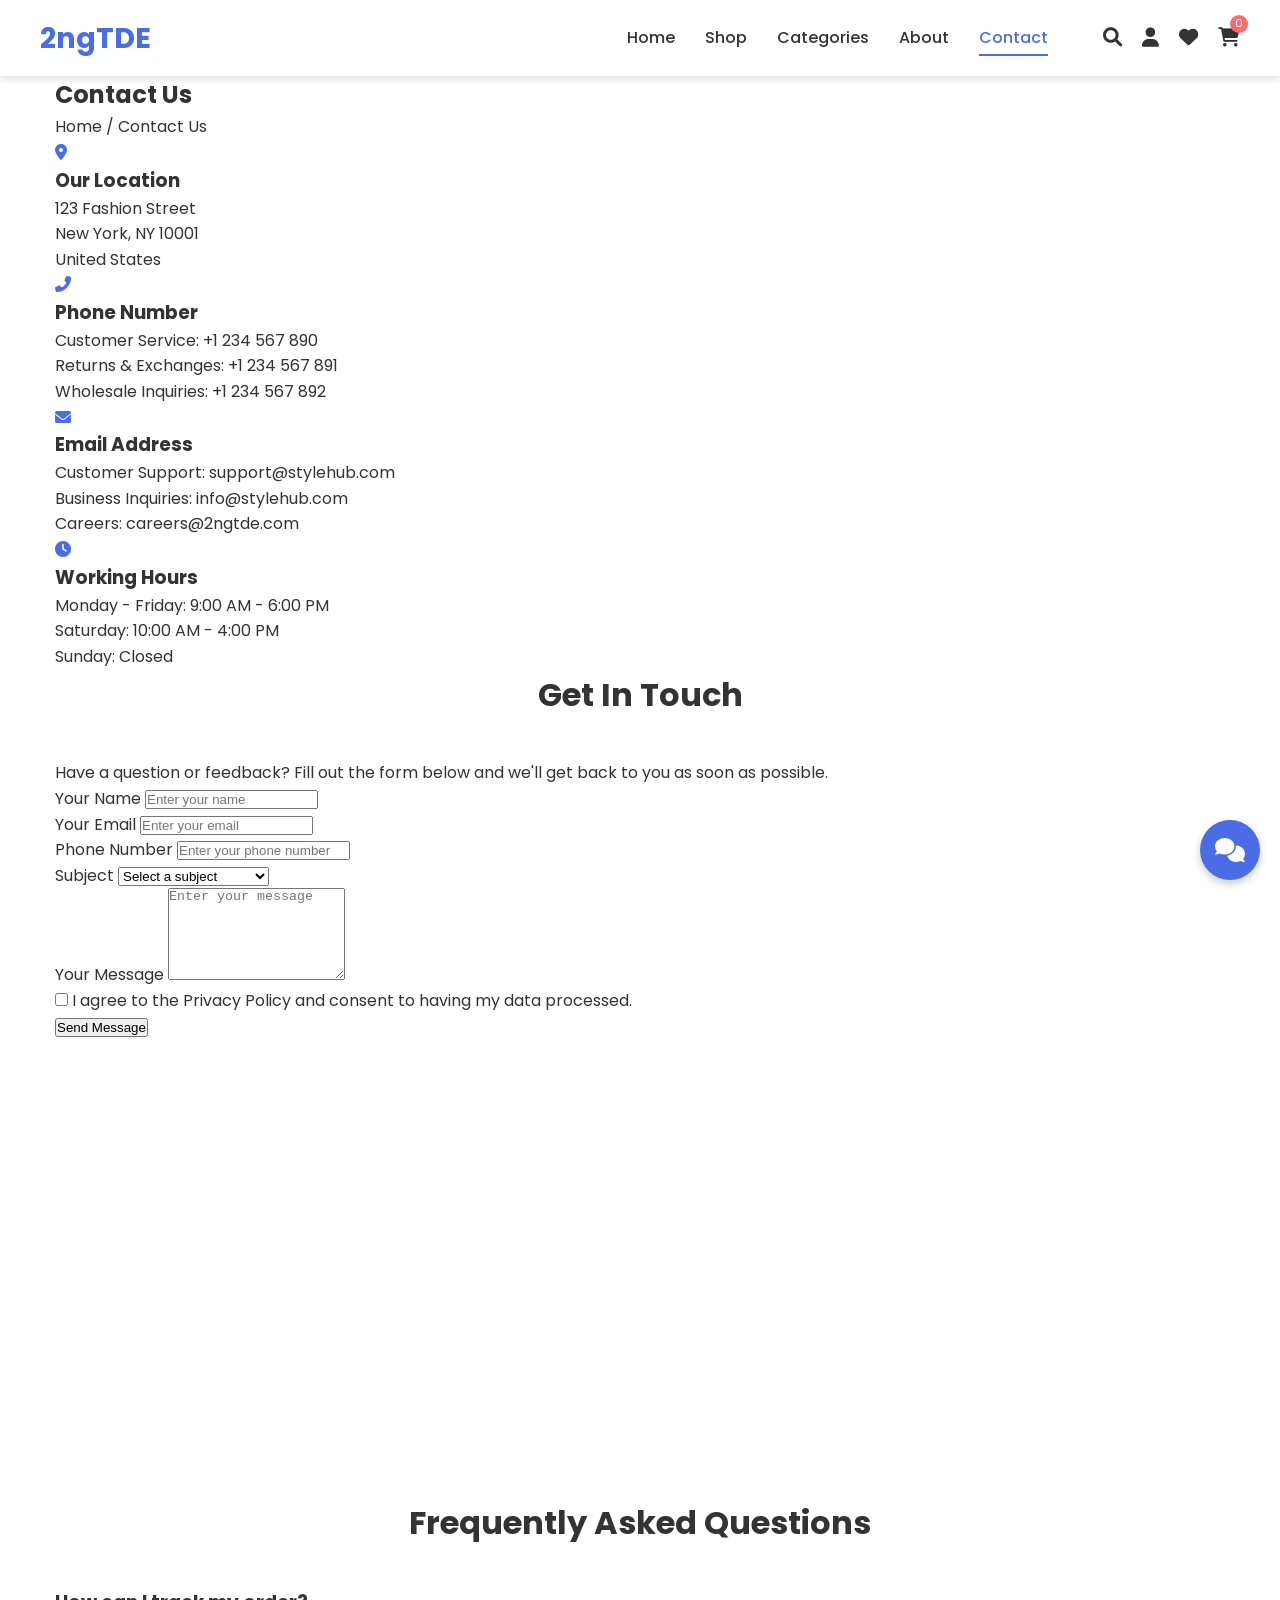
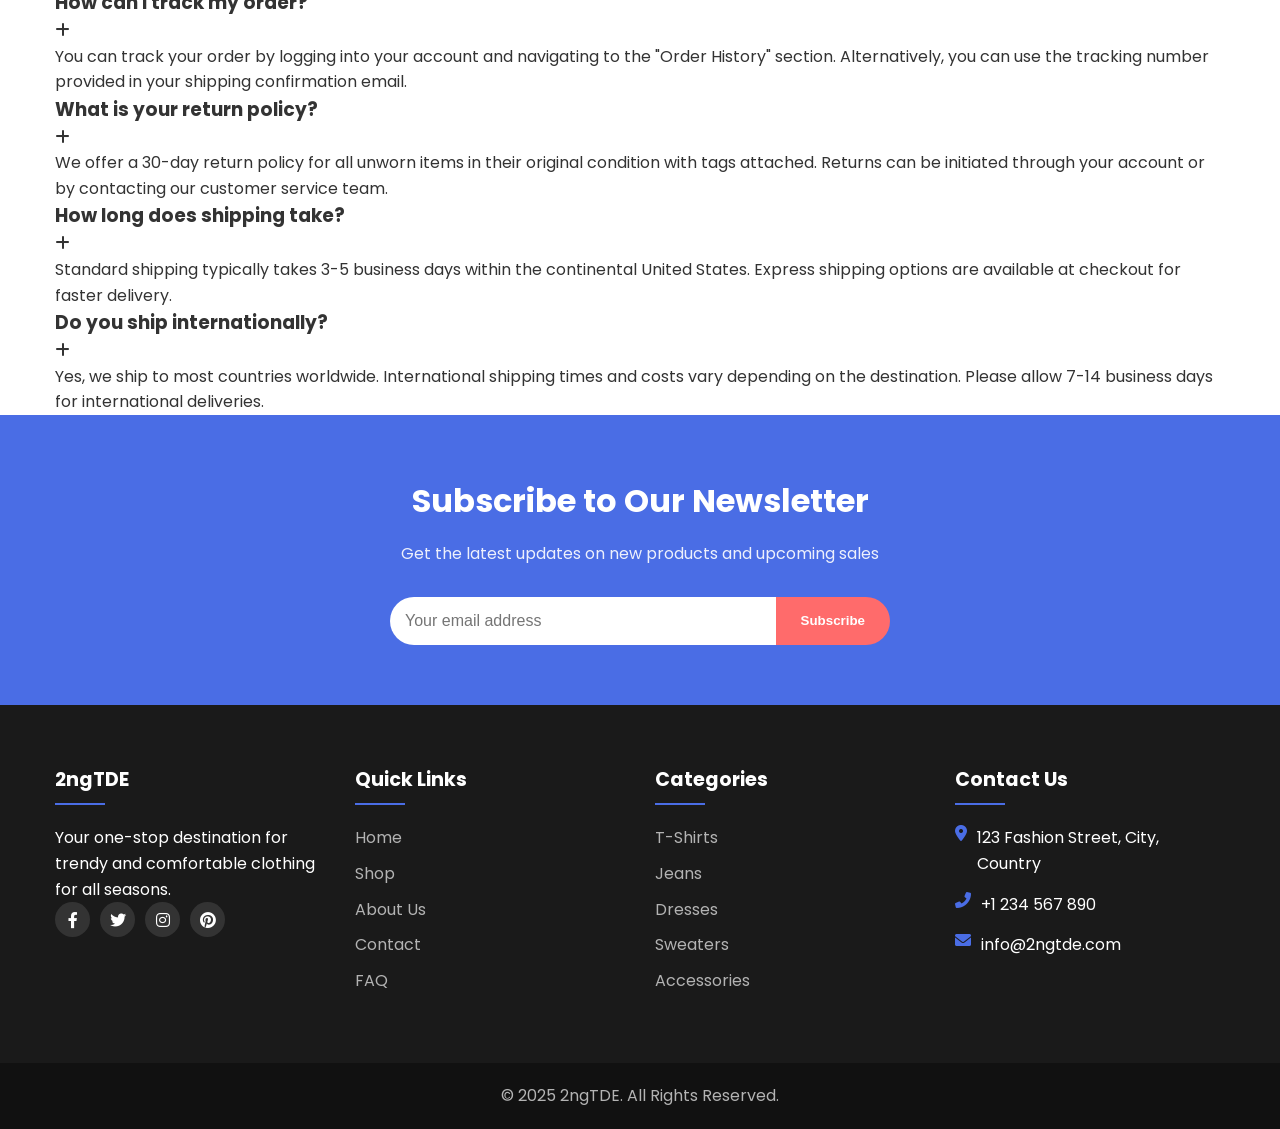
<file: contact.html>
<!DOCTYPE html>
<html lang="en">
<head>
    <meta charset="UTF-8">
    <meta name="viewport" content="width=device-width, initial-scale=1.0">
    <title>Contact Us - 2ngTDE</title>
    <link rel="stylesheet" href="css/styles.css">
    <link rel="stylesheet" href="https://cdnjs.cloudflare.com/ajax/libs/font-awesome/6.0.0-beta3/css/all.min.css">
    <link href="https://fonts.googleapis.com/css2?family=Poppins:wght@300;400;500;600;700&display=swap" rel="stylesheet">
</head>
<body>
    <!-- Header -->
    <header>
        <div class="container header-container">
            <a href="index.html" class="logo">2ngTDE</a>
            
            <nav class="nav-menu">
                <ul class="nav-list" id="navList">
                    <li class="nav-item"><a href="index.html" class="nav-link">Home</a></li>
                    <li class="nav-item"><a href="shop.html" class="nav-link">Shop</a></li>
                    <li class="nav-item"><a href="categories.html" class="nav-link">Categories</a></li>
                    <li class="nav-item"><a href="about.html" class="nav-link">About</a></li>
                    <li class="nav-item"><a href="contact.html" class="nav-link active">Contact</a></li>
                </ul>
                
                <div class="header-icons">
                    <div class="header-icon">
                        <i class="fas fa-search" id="searchIcon"></i>
                    </div>
                    <div class="header-icon">
                        <i class="fas fa-user" id="userIcon"></i>
                    </div>
                    <div class="header-icon">
                        <i class="fas fa-heart" id="wishlistIcon"></i>
                    </div>
                    <div class="header-icon">
                        <i class="fas fa-shopping-cart" id="cartIcon"></i>
                        <span class="cart-count">0</span>
                    </div>
                </div>
                
                <button class="mobile-menu-btn" id="mobileMenuBtn">
                    <i class="fas fa-bars"></i>
                </button>
            </nav>
        </div>
    </header>

    <!-- Contact Banner -->
    <section class="page-banner">
        <div class="container">
            <h1 class="page-title">Contact Us</h1>
            <div class="breadcrumb">
                <a href="index.html">Home</a> / <span>Contact Us</span>
            </div>
        </div>
    </section>

    <!-- Contact Information -->
    <section class="contact-info">
        <div class="container">
            <div class="contact-grid">
                <div class="contact-card">
                    <div class="contact-icon">
                        <i class="fas fa-map-marker-alt"></i>
                    </div>
                    <h3>Our Location</h3>
                    <p>123 Fashion Street</p>
                    <p>New York, NY 10001</p>
                    <p>United States</p>
                </div>
                <div class="contact-card">
                    <div class="contact-icon">
                        <i class="fas fa-phone-alt"></i>
                    </div>
                    <h3>Phone Number</h3>
                    <p>Customer Service: +1 234 567 890</p>
                    <p>Returns & Exchanges: +1 234 567 891</p>
                    <p>Wholesale Inquiries: +1 234 567 892</p>
                </div>
                <div class="contact-card">
                    <div class="contact-icon">
                        <i class="fas fa-envelope"></i>
                    </div>
                    <h3>Email Address</h3>
                    <p>Customer Support: support@stylehub.com</p>
                    <p>Business Inquiries: info@stylehub.com</p>
                    <p>Careers: careers@2ngtde.com</p>
                </div>
                <div class="contact-card">
                    <div class="contact-icon">
                        <i class="fas fa-clock"></i>
                    </div>
                    <h3>Working Hours</h3>
                    <p>Monday - Friday: 9:00 AM - 6:00 PM</p>
                    <p>Saturday: 10:00 AM - 4:00 PM</p>
                    <p>Sunday: Closed</p>
                </div>
            </div>
        </div>
    </section>

    <!-- Contact Form -->
    <section class="contact-form-section">
        <div class="container">
            <div class="form-container">
                <div class="form-header">
                    <h2 class="section-title">Get In Touch</h2>
                    <p>Have a question or feedback? Fill out the form below and we'll get back to you as soon as possible.</p>
                </div>
                <form class="contact-form">
                    <div class="form-row">
                        <div class="form-group">
                            <label for="name">Your Name</label>
                            <input type="text" id="name" name="name" placeholder="Enter your name" required>
                        </div>
                        <div class="form-group">
                            <label for="email">Your Email</label>
                            <input type="email" id="email" name="email" placeholder="Enter your email" required>
                        </div>
                    </div>
                    <div class="form-row">
                        <div class="form-group">
                            <label for="phone">Phone Number</label>
                            <input type="tel" id="phone" name="phone" placeholder="Enter your phone number">
                        </div>
                        <div class="form-group">
                            <label for="subject">Subject</label>
                            <select id="subject" name="subject" required>
                                <option value="" disabled selected>Select a subject</option>
                                <option value="customer-service">Customer Service</option>
                                <option value="order-status">Order Status</option>
                                <option value="returns">Returns & Exchanges</option>
                                <option value="product-inquiry">Product Inquiry</option>
                                <option value="feedback">Feedback</option>
                                <option value="other">Other</option>
                            </select>
                        </div>
                    </div>
                    <div class="form-group">
                        <label for="message">Your Message</label>
                        <textarea id="message" name="message" rows="6" placeholder="Enter your message" required></textarea>
                    </div>
                    <div class="form-group form-checkbox">
                        <input type="checkbox" id="privacy" name="privacy" required>
                        <label for="privacy">I agree to the <a href="#">Privacy Policy</a> and consent to having my data processed.</label>
                    </div>
                    <button type="submit" class="submit-btn">Send Message</button>
                </form>
            </div>
        </div>
    </section>

    <!-- Map Section -->
    <section class="map-section">
        <div class="container">
            <div class="map-container">
                <iframe src="https://www.google.com/maps/embed?pb=!1m18!1m12!1m3!1d3022.9663095343008!2d-74.00425882426698!3d40.74076987138443!2m3!1f0!2f0!3f0!3m2!1i1024!2i768!4f13.1!3m3!1m2!1s0x89c259a9b3117469%3A0xd134e199a405a163!2sEmpire%20State%20Building!5e0!3m2!1sen!2sus!4v1685629813194!5m2!1sen!2sus" width="100%" height="450" style="border:0;" allowfullscreen="" loading="lazy" referrerpolicy="no-referrer-when-downgrade"></iframe>
            </div>
        </div>
    </section>

    <!-- FAQ Section -->
    <section class="faq-section">
        <div class="container">
            <h2 class="section-title">Frequently Asked Questions</h2>
            <div class="faq-container">
                <div class="faq-item">
                    <div class="faq-question">
                        <h3>How can I track my order?</h3>
                        <span class="faq-icon"><i class="fas fa-plus"></i></span>
                    </div>
                    <div class="faq-answer">
                        <p>You can track your order by logging into your account and navigating to the "Order History" section. Alternatively, you can use the tracking number provided in your shipping confirmation email.</p>
                    </div>
                </div>
                <div class="faq-item">
                    <div class="faq-question">
                        <h3>What is your return policy?</h3>
                        <span class="faq-icon"><i class="fas fa-plus"></i></span>
                    </div>
                    <div class="faq-answer">
                        <p>We offer a 30-day return policy for all unworn items in their original condition with tags attached. Returns can be initiated through your account or by contacting our customer service team.</p>
                    </div>
                </div>
                <div class="faq-item">
                    <div class="faq-question">
                        <h3>How long does shipping take?</h3>
                        <span class="faq-icon"><i class="fas fa-plus"></i></span>
                    </div>
                    <div class="faq-answer">
                        <p>Standard shipping typically takes 3-5 business days within the continental United States. Express shipping options are available at checkout for faster delivery.</p>
                    </div>
                </div>
                <div class="faq-item">
                    <div class="faq-question">
                        <h3>Do you ship internationally?</h3>
                        <span class="faq-icon"><i class="fas fa-plus"></i></span>
                    </div>
                    <div class="faq-answer">
                        <p>Yes, we ship to most countries worldwide. International shipping times and costs vary depending on the destination. Please allow 7-14 business days for international deliveries.</p>
                    </div>
                </div>
            </div>
        </div>
    </section>

    <!-- Newsletter -->
    <section class="newsletter">
        <div class="container">
            <h2 class="newsletter-title">Subscribe to Our Newsletter</h2>
            <p class="newsletter-text">Get the latest updates on new products and upcoming sales</p>
            <form class="newsletter-form">
                <input type="email" class="newsletter-input" placeholder="Your email address">
                <button type="submit" class="newsletter-btn">Subscribe</button>
            </form>
        </div>
    </section>

    <!-- Footer -->
    <footer>
        <div class="container footer-container">
            <div class="footer-col">
                <h3 class="footer-title">2ngTDE</h3>
                <p>Your one-stop destination for trendy and comfortable clothing for all seasons.</p>
                <div class="social-links">
                    <a href="#" class="social-link"><i class="fab fa-facebook-f"></i></a>
                    <a href="#" class="social-link"><i class="fab fa-twitter"></i></a>
                    <a href="#" class="social-link"><i class="fab fa-instagram"></i></a>
                    <a href="#" class="social-link"><i class="fab fa-pinterest"></i></a>
                </div>
            </div>
            <div class="footer-col">
                <h3 class="footer-title">Quick Links</h3>
                <ul class="footer-links">
                    <li><a href="index.html">Home</a></li>
                    <li><a href="shop.html">Shop</a></li>
                    <li><a href="about.html">About Us</a></li>
                    <li><a href="contact.html">Contact</a></li>
                    <li><a href="faq.html">FAQ</a></li>
                </ul>
            </div>
            <div class="footer-col">
                <h3 class="footer-title">Categories</h3>
                <ul class="footer-links">
                    <li><a href="shop.html?category=tshirts">T-Shirts</a></li>
                    <li><a href="shop.html?category=jeans">Jeans</a></li>
                    <li><a href="shop.html?category=dresses">Dresses</a></li>
                    <li><a href="shop.html?category=sweaters">Sweaters</a></li>
                    <li><a href="shop.html?category=accessories">Accessories</a></li>
                </ul>
            </div>
            <div class="footer-col">
                <h3 class="footer-title">Contact Us</h3>
                <ul class="footer-contact">
                    <li>
                        <i class="fas fa-map-marker-alt contact-icon"></i>
                        <span>123 Fashion Street, City, Country</span>
                    </li>
                    <li>
                        <i class="fas fa-phone-alt contact-icon"></i>
                        <span>+1 234 567 890</span>
                    </li>
                    <li>
                        <i class="fas fa-envelope contact-icon"></i>
                        <span>info@2ngtde.com</span>
                    </li>
                </ul>
            </div>
        </div>
        <div class="footer-bottom">
            <div class="container">
                <p>&copy; 2025 2ngTDE. All Rights Reserved.</p>
            </div>
        </div>
    </footer>
    
    <!-- Lana  iJavaScript -->
    <script src="js/main.js"></script>
    <script src="js/api.js"></script>
    <script src="js/chatbot.js"></script>
</body>
</html>
</file>
<file: css/styles.css>
/* Main Styles for Clothing Shop */
:root {
  --primary-color: #4a6de5;
  --secondary-color: #f8f9fa;
  --accent-color: #ff6b6b;
  --text-color: #333333;
  --light-gray: #e9ecef;
  --dark-gray: #6c757d;
  --success-color: #28a745;
  --warning-color: #ffc107;
  --danger-color: #dc3545;
  --box-shadow: 0 4px 6px rgba(0, 0, 0, 0.1);
  --transition: all 0.3s ease;
}

* {
  margin: 0;
  padding: 0;
  box-sizing: border-box;
}

body {
  font-family: 'Poppins', sans-serif;
  color: var(--text-color);
  line-height: 1.6;
  background-color: #ffffff;
}

a {
  text-decoration: none;
  color: inherit;
}

ul {
  list-style: none;
}

.container {
  width: 100%;
  max-width: 1200px;
  margin: 0 auto;
  padding: 0 15px;
}

/* Header Styles */
header {
  background-color: #fff;
  box-shadow: var(--box-shadow);
  position: sticky;
  top: 0;
  z-index: 1000;
}

.header-container {
  display: flex;
  justify-content: space-between;
  align-items: center;
  padding: 15px 0;
}

.logo {
  font-size: 1.8rem;
  font-weight: 700;
  color: var(--primary-color);
}

.nav-menu {
  display: flex;
  align-items: center;
}

.nav-list {
  display: flex;
  margin-right: 20px;
}

.nav-item {
  margin: 0 15px;
  position: relative;
}

.nav-link {
  font-weight: 500;
  transition: var(--transition);
}

.nav-link:hover {
  color: var(--primary-color);
}

.active {
  color: var(--primary-color);
}

.active::after {
  content: '';
  position: absolute;
  bottom: -5px;
  left: 0;
  width: 100%;
  height: 2px;
  background-color: var(--primary-color);
}

.header-icons {
  display: flex;
  align-items: center;
}

.header-icon {
  margin-left: 20px;
  font-size: 1.2rem;
  cursor: pointer;
  transition: var(--transition);
  position: relative;
}

.header-icon:hover {
  color: var(--primary-color);
}

.cart-count {
  position: absolute;
  top: -8px;
  right: -8px;
  background-color: var(--accent-color);
  color: white;
  font-size: 0.7rem;
  width: 18px;
  height: 18px;
  border-radius: 50%;
  display: flex;
  justify-content: center;
  align-items: center;
}

.mobile-menu-btn {
  display: none;
  background: none;
  border: none;
  font-size: 1.5rem;
  cursor: pointer;
  color: var(--text-color);
}

/* Hero Section */
.hero {
  background-color: var(--secondary-color);
  padding: 80px 0;
  text-align: center;
}

.hero-content {
  max-width: 800px;
  margin: 0 auto;
}

.hero-title {
  font-size: 2.5rem;
  margin-bottom: 20px;
  color: var(--text-color);
}

.hero-subtitle {
  font-size: 1.2rem;
  margin-bottom: 30px;
  color: var(--dark-gray);
}

.btn {
  display: inline-block;
  padding: 12px 30px;
  background-color: var(--primary-color);
  color: white;
  border-radius: 30px;
  font-weight: 600;
  transition: var(--transition);
  border: none;
  cursor: pointer;
}

.btn:hover {
  background-color: #3a5bd0;
  transform: translateY(-3px);
  box-shadow: 0 10px 20px rgba(0, 0, 0, 0.1);
}

.btn-outline {
  background-color: transparent;
  border: 2px solid var(--primary-color);
  color: var(--primary-color);
}

.btn-outline:hover {
  background-color: var(--primary-color);
  color: white;
}

/* Featured Categories */
.categories {
  padding: 60px 0;
}

.section-title {
  text-align: center;
  margin-bottom: 40px;
  font-size: 2rem;
}

.categories-grid {
  display: grid;
  grid-template-columns: repeat(auto-fit, minmax(250px, 1fr));
  gap: 30px;
}

.category-card {
  position: relative;
  height: 300px;
  overflow: hidden;
  border-radius: 10px;
  box-shadow: var(--box-shadow);
  transition: var(--transition);
}

.category-card:hover {
  transform: translateY(-5px);
  box-shadow: 0 15px 30px rgba(0, 0, 0, 0.15);
}

.category-img {
  width: 100%;
  height: 100%;
  object-fit: cover;
  transition: var(--transition);
}

.category-card:hover .category-img {
  transform: scale(1.1);
}

.category-content {
  position: absolute;
  bottom: 0;
  left: 0;
  width: 100%;
  padding: 20px;
  background: linear-gradient(to top, rgba(0, 0, 0, 0.7), transparent);
  color: white;
}

.category-title {
  font-size: 1.5rem;
  margin-bottom: 10px;
}

/* Featured Products */
.products {
  padding: 60px 0;
  background-color: var(--secondary-color);
}

.products-grid {
  display: grid;
  grid-template-columns: repeat(auto-fill, minmax(250px, 1fr));
  gap: 30px;
}

.product-card {
  background-color: white;
  border-radius: 10px;
  overflow: hidden;
  box-shadow: var(--box-shadow);
  transition: var(--transition);
}

.product-card:hover {
  transform: translateY(-5px);
  box-shadow: 0 15px 30px rgba(0, 0, 0, 0.15);
}

.product-img-container {
  position: relative;
  height: 250px;
  overflow: hidden;
}

.product-img {
  width: 100%;
  height: 100%;
  object-fit: cover;
  transition: var(--transition);
}

.product-card:hover .product-img {
  transform: scale(1.1);
}

.product-badge {
  position: absolute;
  top: 10px;
  left: 10px;
  padding: 5px 10px;
  background-color: var(--accent-color);
  color: white;
  font-size: 0.8rem;
  border-radius: 20px;
}

.product-actions {
  position: absolute;
  right: 10px;
  top: 10px;
  display: flex;
  flex-direction: column;
}

.product-action {
  width: 35px;
  height: 35px;
  background-color: white;
  border-radius: 50%;
  display: flex;
  justify-content: center;
  align-items: center;
  margin-bottom: 10px;
  cursor: pointer;
  transition: var(--transition);
  opacity: 0;
  transform: translateX(20px);
}

.product-card:hover .product-action {
  opacity: 1;
  transform: translateX(0);
}

.product-action:hover {
  background-color: var(--primary-color);
  color: white;
}

.product-content {
  padding: 20px;
}

.product-category {
  font-size: 0.8rem;
  color: var(--dark-gray);
  margin-bottom: 5px;
}

.product-title {
  font-size: 1.2rem;
  margin-bottom: 10px;
  font-weight: 600;
}

.product-rating {
  display: flex;
  align-items: center;
  margin-bottom: 10px;
}

.rating-stars {
  color: var(--warning-color);
  margin-right: 5px;
}

.rating-count {
  font-size: 0.8rem;
  color: var(--dark-gray);
}

.product-price {
  display: flex;
  align-items: center;
  margin-bottom: 15px;
}

.current-price {
  font-size: 1.3rem;
  font-weight: 700;
  color: var(--primary-color);
  margin-right: 10px;
}

.old-price {
  font-size: 1rem;
  color: var(--dark-gray);
  text-decoration: line-through;
}

.add-to-cart {
  width: 100%;
  padding: 10px;
  background-color: var(--primary-color);
  color: white;
  border: none;
  border-radius: 5px;
  font-weight: 600;
  cursor: pointer;
  transition: var(--transition);
}

.add-to-cart:hover {
  background-color: #3a5bd0;
}

/* Special Offer */
.special-offer {
  padding: 80px 0;
  background-color: #f0f2f5;
  position: relative;
  overflow: hidden;
}

.offer-container {
  display: flex;
  align-items: center;
  justify-content: space-between;
}

.offer-content {
  flex: 1;
  padding-right: 50px;
}

.offer-subtitle {
  font-size: 1.2rem;
  color: var(--accent-color);
  margin-bottom: 10px;
  font-weight: 600;
}

.offer-title {
  font-size: 2.5rem;
  margin-bottom: 20px;
}

.offer-text {
  margin-bottom: 30px;
  color: var(--dark-gray);
}

.offer-img {
  flex: 1;
  position: relative;
}

.offer-img img {
  width: 100%;
  border-radius: 10px;
  box-shadow: var(--box-shadow);
}

.countdown {
  display: flex;
  margin-bottom: 30px;
}

.countdown-item {
  width: 70px;
  height: 70px;
  background-color: white;
  border-radius: 10px;
  display: flex;
  flex-direction: column;
  justify-content: center;
  align-items: center;
  margin-right: 15px;
  box-shadow: var(--box-shadow);
}

.countdown-number {
  font-size: 1.5rem;
  font-weight: 700;
  color: var(--primary-color);
}

.countdown-label {
  font-size: 0.8rem;
  color: var(--dark-gray);
}

/* Newsletter */
.newsletter {
  padding: 60px 0;
  background-color: var(--primary-color);
  color: white;
  text-align: center;
}

.newsletter-title {
  font-size: 2rem;
  margin-bottom: 15px;
}

.newsletter-text {
  max-width: 600px;
  margin: 0 auto 30px;
  opacity: 0.9;
}

.newsletter-form {
  max-width: 500px;
  margin: 0 auto;
  display: flex;
}

.newsletter-input {
  flex: 1;
  padding: 15px;
  border: none;
  border-radius: 30px 0 0 30px;
  font-size: 1rem;
}

.newsletter-btn {
  padding: 0 25px;
  background-color: var(--accent-color);
  color: white;
  border: none;
  border-radius: 0 30px 30px 0;
  font-weight: 600;
  cursor: pointer;
  transition: var(--transition);
}

.newsletter-btn:hover {
  background-color: #ff5252;
}

/* Footer */
footer {
  background-color: #1a1a1a;
  color: white;
  padding: 60px 0 0;
}

.footer-container {
  display: grid;
  grid-template-columns: repeat(auto-fit, minmax(200px, 1fr));
  gap: 30px;
}

.footer-col {
  margin-bottom: 30px;
}

.footer-title {
  font-size: 1.2rem;
  margin-bottom: 20px;
  position: relative;
  padding-bottom: 10px;
}

.footer-title::after {
  content: '';
  position: absolute;
  bottom: 0;
  left: 0;
  width: 50px;
  height: 2px;
  background-color: var(--primary-color);
}

.footer-links li {
  margin-bottom: 10px;
}

.footer-links a {
  color: #b3b3b3;
  transition: var(--transition);
}

.footer-links a:hover {
  color: var(--primary-color);
  padding-left: 5px;
}

.footer-contact li {
  display: flex;
  align-items: flex-start;
  margin-bottom: 15px;
}

.contact-icon {
  margin-right: 10px;
  color: var(--primary-color);
}

.social-links {
  display: flex;
}

.social-link {
  width: 35px;
  height: 35px;
  background-color: #333;
  border-radius: 50%;
  display: flex;
  justify-content: center;
  align-items: center;
  margin-right: 10px;
  transition: var(--transition);
}

.social-link:hover {
  background-color: var(--primary-color);
  transform: translateY(-3px);
}

.footer-bottom {
  background-color: #111;
  padding: 20px 0;
  text-align: center;
  margin-top: 30px;
}

.footer-bottom p {
  color: #b3b3b3;
}

/* Responsive Styles */
@media (max-width: 992px) {
  .offer-container {
    flex-direction: column;
  }
  
  .offer-content {
    padding-right: 0;
    margin-bottom: 30px;
    text-align: center;
  }
  
  .countdown {
    justify-content: center;
  }
}

@media (max-width: 768px) {
  .nav-list {
    position: fixed;
    top: 70px;
    left: -100%;
    width: 100%;
    height: calc(100vh - 70px);
    background-color: white;
    flex-direction: column;
    align-items: center;
    justify-content: flex-start;
    padding-top: 50px;
    transition: var(--transition);
    z-index: 999;
    margin-right: 0;
  }
  
  .nav-list.active {
    left: 0;
  }
  
  .nav-item {
    margin: 15px 0;
  }
  
  .mobile-menu-btn {
    display: block;
  }
  
  .hero-title {
    font-size: 2rem;
  }
  
  .section-title {
    font-size: 1.8rem;
  }
  
  .newsletter-form {
    flex-direction: column;
  }
  
  .newsletter-input {
    border-radius: 30px;
    margin-bottom: 15px;
  }
  
  .newsletter-btn {
    border-radius: 30px;
    width: 100%;
    padding: 15px;
  }
}

@media (max-width: 576px) {
  .header-container {
    padding: 10px 0;
  }
  
  .logo {
    font-size: 1.5rem;
  }
  
  .hero {
    padding: 50px 0;
  }
  
  .hero-title {
    font-size: 1.8rem;
  }
  
  .hero-subtitle {
    font-size: 1rem;
  }
  
  .btn {
    padding: 10px 25px;
  }
  
  .countdown-item {
    width: 60px;
    height: 60px;
  }
  
  .countdown-number {
    font-size: 1.2rem;
  }
}
</file>
